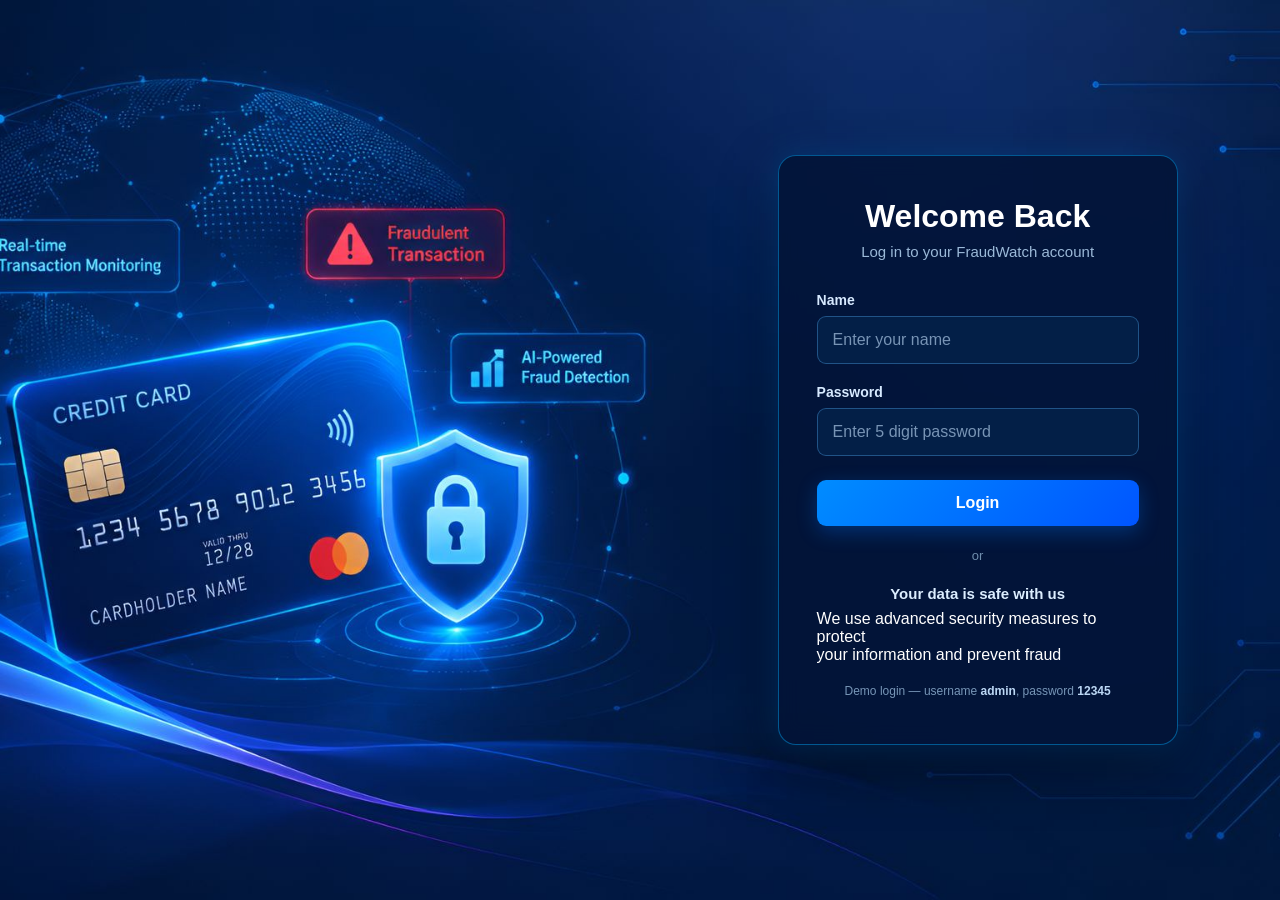
<file: frontend/index.html>
<!DOCTYPE html>
<html lang="en">
<head>
    <meta charset="UTF-8">
    <meta name="viewport" content="width=device-width, initial-scale=1.0, viewport-fit=cover">
    <title>Login — FraudWatch</title>
    <link rel="stylesheet" href="login.css">
</head>

<body>

    <div class="container">

        <h1>Welcome Back</h1>

        <p>Log in to your FraudWatch account</p>

        <form id="loginForm" novalidate>

            <label for="name">Name</label>

            <input
                type="text"
                id="name"
                name="name"
                placeholder="Enter your name"
                autocomplete="username"
                required
            >

            <label for="password">Password</label>

            <input
                type="password"
                id="password"
                name="password"
                inputmode="numeric"
                placeholder="Enter 5 digit password"
                autocomplete="current-password"
                required
            >

            <p class="error-message" id="errorMessage" role="alert" aria-live="polite"></p>

            <button id="loginButton" type="submit">
                <span id="loginButtonText">Login</span>
            </button>

        </form>

        <p>or</p>

        <h3>Your data is safe with us</h3>

        <p>
            We use advanced security measures to protect<br>
            your information and prevent fraud
        </p>

        <p class="demo-hint">Demo login — username <strong>admin</strong>, password <strong>12345</strong></p>

    </div>

    <script src="config.js"></script>
    <script src="login.js"></script>

</body>

</html>
</file>
<file: frontend/login.css>
* {
    margin: 0;
    padding: 0;
    box-sizing: border-box;
}

html,
body {
    width: 100%;
    min-height: 100%;
}

body {
    font-family: -apple-system, BlinkMacSystemFont, "Segoe UI", Arial, Helvetica, sans-serif;
    min-height: 100svh;

    background-color: #030f24;
    background-image: url("images/background.jpg");
    background-size: cover;
    background-position: center;
    background-repeat: no-repeat;
    background-attachment: fixed;

    display: flex;
    justify-content: flex-end;
    align-items: center;

    padding: 40px 8%;
    padding: max(40px, env(safe-area-inset-top)) max(8%, env(safe-area-inset-right)) max(40px, env(safe-area-inset-bottom)) max(8%, env(safe-area-inset-left));

    overflow-x: hidden;
}

/* Serve a lighter background image to phones to save data / speed up load */
@media (max-width: 700px) {
    body {
        background-image: url("images/background-mobile.jpg");
    }
}

.container {
    width: 400px;
    max-width: 100%;

    padding: 42px 38px;

    background: rgba(3, 20, 55, 0.88);

    border: 1px solid rgba(0, 174, 255, 0.45);
    border-radius: 18px;

    box-shadow:
        0 0 30px rgba(0, 140, 255, 0.20),
        0 20px 60px rgba(0, 0, 0, 0.45);

    backdrop-filter: blur(10px);
    -webkit-backdrop-filter: blur(10px);

    color: white;
}


.container h1 {
    font-size: clamp(24px, 5vw, 32px);
    font-weight: 700;
    color: #ffffff;

    margin-bottom: 8px;

    text-align: center;
}

.container > p:first-of-type {
    color: #9bb9d8;
    font-size: 15px;

    text-align: center;

    margin-bottom: 32px;
}


label {
    display: block;

    margin-bottom: 8px;

    color: #d7eaff;

    font-size: 14px;
    font-weight: 600;
}


input {
    width: 100%;

    padding: 14px 15px;

    margin-bottom: 20px;

    border: 1px solid rgba(88, 180, 255, 0.35);
    border-radius: 9px;

    background: rgba(4, 35, 75, 0.85);

    color: white;

    font-size: 16px; /* 16px prevents iOS Safari from auto-zooming on focus */

    outline: none;

    transition: border-color 0.2s ease, box-shadow 0.2s ease, background 0.2s ease;
}

input::placeholder {
    color: #7894b5;
}

input:focus {
    border-color: #00aaff;

    box-shadow:
        0 0 0 3px rgba(0, 170, 255, 0.12),
        0 0 15px rgba(0, 170, 255, 0.18);

    background: rgba(5, 42, 88, 0.95);
}

input:focus-visible {
    outline: 2px solid #00aaff;
    outline-offset: 2px;
}

input.input-error {
    border-color: rgba(255, 90, 90, 0.75);
}

.error-message {
    display: none;
    color: #ff9b9b;
    background: rgba(120, 20, 20, 0.35);
    border: 1px solid rgba(255, 90, 90, 0.4);
    border-radius: 8px;
    padding: 10px 12px;
    font-size: 13px;
    margin-bottom: 18px;
    text-align: center;
}

.error-message.visible {
    display: block;
}

button {
    width: 100%;

    padding: 14px;

    margin-top: 4px;

    border: none;
    border-radius: 9px;

    background: linear-gradient(
        135deg,
        #008cff,
        #0055ff
    );

    color: white;

    font-size: 16px;
    font-weight: 700;

    cursor: pointer;

    transition: all 0.3s ease;

    box-shadow:
        0 6px 20px rgba(0, 119, 255, 0.30);
}

button:hover {
    transform: translateY(-2px);

    background: linear-gradient(
        135deg,
        #00aaff,
        #0066ff
    );

    box-shadow:
        0 8px 25px rgba(0, 140, 255, 0.45);
}

button:active {
    transform: translateY(0);
}

button:focus-visible {
    outline: 2px solid #ffffff;
    outline-offset: 3px;
}

button:disabled {
    opacity: 0.7;
    cursor: wait;
    transform: none;
}


.container > p:nth-of-type(2) {
    text-align: center;

    margin: 22px 0;

    color: #6f8eae;

    font-size: 13px;
}



.container h3 {
    text-align: center;

    color: #dceeff;

    font-size: 15px;

    margin-bottom: 8px;
}

.container > p:last-of-type {
    text-align: center;

    color: #7796b7;

    font-size: 12px;

    line-height: 1.6;
}

.demo-hint {
    text-align: center;
    margin-top: 18px;
    color: #6f8eae;
    font-size: 12px;
}

.demo-hint strong {
    color: #bcd8f5;
}



@media (max-width: 1100px) {

    body {
        justify-content: center;

        padding: 30px;
    }

    .container {
        width: 390px;
    }
}



@media (max-width: 600px) {

    body {
        justify-content: center;
        align-items: center;

        padding: 20px;

        background-position: 30% center;

        background-attachment: scroll;
    }

    .container {
        width: 100%;
        max-width: 380px;

        padding: 32px 25px;

        border-radius: 15px;

        background: rgba(2, 18, 48, 0.93);
    }

    .container > p:first-of-type {
        font-size: 14px;

        margin-bottom: 26px;
    }

    input {
        padding: 13px;
    }

    button {
        padding: 13px;
    }
}



@media (max-width: 380px) {

    body {
        padding: 15px;
    }

    .container {
        padding: 27px 20px;
    }

    label {
        font-size: 13px;
    }

    button {
        font-size: 15px;
    }
}


@media (max-height: 650px) and (min-width: 601px) {

    body {
        align-items: flex-start;
        padding-top: 20px;
        padding-bottom: 20px;
    }

    .container {
        padding-top: 25px;
        padding-bottom: 25px;
    }

    .container > p:first-of-type {
        margin-bottom: 20px;
    }

    input {
        margin-bottom: 14px;
    }
}

/* Short mobile screens (landscape phones) */
@media (max-height: 500px) {
    body {
        align-items: flex-start;
        padding-top: 16px;
        padding-bottom: 16px;
    }

    .container {
        padding-top: 18px;
        padding-bottom: 18px;
    }

    .container > p:first-of-type {
        margin-bottom: 14px;
    }

    input {
        margin-bottom: 12px;
        padding: 10px 12px;
    }
}

@media (prefers-reduced-motion: reduce) {
    * {
        transition: none !important;
    }
}
</file>
<file: frontend/dashboard.css>
/* ===========================================================
   FraudWatch — transaction risk console
   Palette: near-black navy console, mono digits for data,
   grotesk sans for UI chrome. One accent hue per risk tier.
=========================================================== */

:root {
  --bg: #0a0e14;
  --panel: #10151f;
  --panel-raised: #141b28;
  --border: #202838;
  --border-soft: #1a212e;
  --text: #e7ecf3;
  --text-muted: #8896ac;
  --text-faint: #566079;

  --brand: #5b8cff;

  --safe: #2fd97d;
  --elevated: #f5c244;
  --high: #f5893d;
  --critical: #e5484d;

  --font-ui: "Space Grotesk", system-ui, sans-serif;
  --font-mono: "IBM Plex Mono", "SFMono-Regular", monospace;

  --radius-panel: 4px;
  --radius-control: 3px;
}

* { box-sizing: border-box; }

html, body {
  margin: 0;
  padding: 0;
  background: var(--bg);
  color: var(--text);
  font-family: var(--font-ui);
  min-height: 100vh;
}

body {
  background-image:
    radial-gradient(circle at 15% 0%, rgba(91, 140, 255, 0.07), transparent 45%),
    radial-gradient(circle at 85% 100%, rgba(229, 72, 77, 0.05), transparent 40%);
}

.scanlines {
  position: fixed;
  inset: 0;
  pointer-events: none;
  z-index: 50;
  background: repeating-linear-gradient(
    to bottom,
    rgba(255, 255, 255, 0.012) 0px,
    rgba(255, 255, 255, 0.012) 1px,
    transparent 1px,
    transparent 3px
  );
  mix-blend-mode: overlay;
}

/* ---------- Topbar ---------- */

.topbar {
  display: flex;
  align-items: center;
  justify-content: space-between;
  padding: 20px 32px;
  border-bottom: 1px solid var(--border);
  gap: 16px;
  flex-wrap: wrap;
}

.topbar-right {
  display: flex;
  align-items: center;
  gap: 16px;
  flex-wrap: wrap;
}

.user-chip {
  font-family: var(--font-mono);
  font-size: 12px;
  color: var(--text-muted);
}

.logout-btn {
  background: transparent;
  border: 1px solid var(--border);
  color: var(--text-muted);
  border-radius: var(--radius-control);
  padding: 7px 14px;
  font-family: var(--font-ui);
  font-size: 12.5px;
  cursor: pointer;
  transition: border-color 0.15s ease, color 0.15s ease;
}

.logout-btn:hover {
  border-color: var(--critical);
  color: var(--critical);
}

.logout-btn:focus-visible {
  outline: 2px solid var(--brand);
  outline-offset: 2px;
}

.brand {
  display: flex;
  align-items: center;
  gap: 10px;
}

.brand-mark {
  color: var(--brand);
  font-size: 18px;
  transform: rotate(0deg);
}

.brand-name {
  font-weight: 600;
  font-size: 18px;
  letter-spacing: 0.01em;
}

.model-status {
  display: flex;
  align-items: center;
  gap: 8px;
  font-family: var(--font-mono);
  font-size: 12.5px;
  color: var(--text-muted);
}

.status-dot {
  width: 7px;
  height: 7px;
  border-radius: 50%;
  background: var(--text-faint);
  transition: background 0.3s ease, box-shadow 0.3s ease;
}

.status-dot.ready {
  background: var(--safe);
  box-shadow: 0 0 8px rgba(47, 217, 125, 0.6);
}

.status-dot.error {
  background: var(--critical);
  box-shadow: 0 0 8px rgba(229, 72, 77, 0.6);
}

/* ---------- Layout ---------- */

.console {
  display: grid;
  grid-template-columns: minmax(0, 1fr) minmax(0, 1fr);
  gap: 1px;
  background: var(--border);
  max-width: 1180px;
  margin: 0 auto;
  border-left: 1px solid var(--border);
  border-right: 1px solid var(--border);
}

@media (max-width: 860px) {
  .console { grid-template-columns: 1fr; }
}

.panel {
  background: var(--panel);
  padding: 32px;
}

.panel-head h1 {
  font-size: 15px;
  text-transform: none;
  letter-spacing: 0.02em;
  margin: 0 0 4px 0;
  font-weight: 600;
}

.panel-head p {
  margin: 0 0 24px 0;
  color: var(--text-muted);
  font-size: 13px;
  line-height: 1.5;
}

/* ---------- Form fields ---------- */

.field { margin-bottom: 16px; }

.field-row {
  display: grid;
  grid-template-columns: 1fr 1fr;
  gap: 12px;
}

label {
  display: block;
  font-size: 12px;
  color: var(--text-muted);
  margin-bottom: 6px;
  font-family: var(--font-mono);
}

input[type="number"] {
  width: 100%;
  background: var(--panel-raised);
  border: 1px solid var(--border);
  border-radius: var(--radius-control);
  color: var(--text);
  padding: 10px 12px;
  font-family: var(--font-mono);
  font-size: 14px;
  transition: border-color 0.15s ease;
}

input[type="number"]:focus {
  outline: none;
  border-color: var(--brand);
}

.field-input {
  position: relative;
  display: flex;
  align-items: center;
}

.field-input .prefix {
  position: absolute;
  left: 12px;
  color: var(--text-faint);
  font-family: var(--font-mono);
  font-size: 14px;
}

.field-input input { padding-left: 24px; }

/* ---------- Toggles ---------- */

.toggles {
  display: grid;
  grid-template-columns: 1fr 1fr;
  gap: 10px 16px;
  margin-top: 20px;
}

.toggle {
  display: flex;
  align-items: center;
  gap: 9px;
  cursor: pointer;
  font-size: 13px;
  color: var(--text);
  margin: 0;
}

.toggle input { display: none; }

.toggle-box {
  width: 16px;
  height: 16px;
  border: 1px solid var(--border);
  border-radius: 3px;
  background: var(--panel-raised);
  flex-shrink: 0;
  position: relative;
  transition: background 0.15s ease, border-color 0.15s ease;
}

.toggle input:checked + .toggle-box {
  background: var(--brand);
  border-color: var(--brand);
}

.toggle input:checked + .toggle-box::after {
  content: "";
  position: absolute;
  left: 5px;
  top: 2px;
  width: 4px;
  height: 8px;
  border: solid var(--bg);
  border-width: 0 2px 2px 0;
  transform: rotate(45deg);
}

.toggle input:focus-visible + .toggle-box {
  outline: 2px solid var(--brand);
  outline-offset: 2px;
}

/* ---------- Presets ---------- */

.presets {
  display: flex;
  align-items: center;
  gap: 8px;
  margin: 20px 0 4px 0;
  font-size: 12px;
  color: var(--text-faint);
  flex-wrap: wrap;
}

.preset-btn {
  background: transparent;
  border: 1px solid var(--border);
  color: var(--text-muted);
  border-radius: 999px;
  padding: 5px 12px;
  font-size: 12px;
  font-family: var(--font-ui);
  cursor: pointer;
  transition: border-color 0.15s ease, color 0.15s ease;
}

.preset-btn:hover {
  border-color: var(--brand);
  color: var(--text);
}

/* ---------- Analyze button ---------- */

.analyze-btn {
  width: 100%;
  margin-top: 20px;
  background: var(--brand);
  color: #0a0e14;
  border: none;
  border-radius: var(--radius-control);
  padding: 13px 16px;
  font-family: var(--font-ui);
  font-weight: 600;
  font-size: 14px;
  cursor: pointer;
  transition: filter 0.15s ease, transform 0.1s ease;
}

.analyze-btn:hover { filter: brightness(1.08); }
.analyze-btn:active { transform: translateY(1px); }

.analyze-btn:focus-visible {
  outline: 2px solid var(--text);
  outline-offset: 2px;
}

.analyze-btn.loading {
  opacity: 0.7;
  cursor: wait;
}

/* ---------- Result panel ---------- */

.gauge-wrap {
  display: flex;
  align-items: center;
  gap: 28px;
  margin-bottom: 28px;
  flex-wrap: wrap;
}

.gauge {
  --pct: 0;
  --tier-color: var(--text-faint);
  width: 150px;
  height: 150px;
  border-radius: 50%;
  background: conic-gradient(var(--tier-color) calc(var(--pct) * 1%), var(--border-soft) 0);
  display: flex;
  align-items: center;
  justify-content: center;
  flex-shrink: 0;
  transition: background 0.5s ease;
}

.gauge-inner {
  width: 116px;
  height: 116px;
  border-radius: 50%;
  background: var(--panel);
  display: flex;
  flex-direction: column;
  align-items: center;
  justify-content: center;
  gap: 2px;
}

.gauge-value {
  font-family: var(--font-mono);
  font-size: 26px;
  font-weight: 600;
}

.gauge-label {
  font-size: 10.5px;
  color: var(--text-faint);
  text-align: center;
  max-width: 90px;
}

.verdict-badge {
  display: inline-block;
  font-family: var(--font-mono);
  font-size: 13px;
  font-weight: 500;
  letter-spacing: 0.03em;
  padding: 7px 14px;
  border-radius: 3px;
  border: 1px solid var(--border);
  color: var(--text-muted);
  background: var(--panel-raised);
}

.verdict-badge.low { color: var(--safe); border-color: rgba(47, 217, 125, 0.35); }
.verdict-badge.elevated { color: var(--elevated); border-color: rgba(245, 194, 68, 0.35); }
.verdict-badge.high { color: var(--high); border-color: rgba(245, 137, 61, 0.35); }
.verdict-badge.critical { color: var(--critical); border-color: rgba(229, 72, 77, 0.4); }

.signals h2 {
  font-size: 12px;
  text-transform: uppercase;
  letter-spacing: 0.06em;
  color: var(--text-faint);
  font-weight: 500;
  margin: 0 0 12px 0;
}

.signals-list {
  list-style: none;
  margin: 0 0 28px 0;
  padding: 0;
  display: flex;
  flex-direction: column;
  gap: 8px;
}

.signal-placeholder {
  color: var(--text-faint);
  font-size: 13px;
}

.signal-row {
  display: flex;
  align-items: center;
  gap: 10px;
  font-size: 13px;
}

.signal-name {
  flex-shrink: 0;
  width: 190px;
  color: var(--text);
  font-family: var(--font-mono);
  font-size: 12.5px;
}

.signal-bar-track {
  flex: 1;
  height: 6px;
  background: var(--border-soft);
  border-radius: 3px;
  overflow: hidden;
}

.signal-bar-fill {
  height: 100%;
  background: var(--brand);
  border-radius: 3px;
}

/* ---------- Metrics bar ---------- */

.metrics {
  display: grid;
  grid-template-columns: repeat(3, 1fr);
  gap: 1px;
  background: var(--border);
  border: 1px solid var(--border);
  border-radius: var(--radius-panel);
  overflow: hidden;
}

.metric {
  background: var(--panel-raised);
  padding: 14px 12px;
  text-align: center;
}

.metric-value {
  display: block;
  font-family: var(--font-mono);
  font-size: 17px;
  font-weight: 600;
  color: var(--text);
}

.metric-label {
  display: block;
  font-size: 10.5px;
  color: var(--text-faint);
  margin-top: 4px;
}

/* ---------- Footer ---------- */

.footnote {
  max-width: 1180px;
  margin: 0 auto;
  padding: 20px 32px 40px 32px;
  color: var(--text-faint);
  font-size: 12px;
  text-align: center;
}

@media (max-width: 520px) {
  .topbar { padding: 16px 18px; }
  .panel { padding: 22px 18px; }
  .field-row { grid-template-columns: 1fr; gap: 0; }
  .toggles { grid-template-columns: 1fr; }
  .gauge-wrap { gap: 20px; }
  .signal-name { width: 140px; }
  .footnote { padding: 16px 18px 32px 18px; }
  .metrics { grid-template-columns: 1fr; }
}

@media (prefers-reduced-motion: reduce) {
  * { transition: none !important; }
}
</file>
